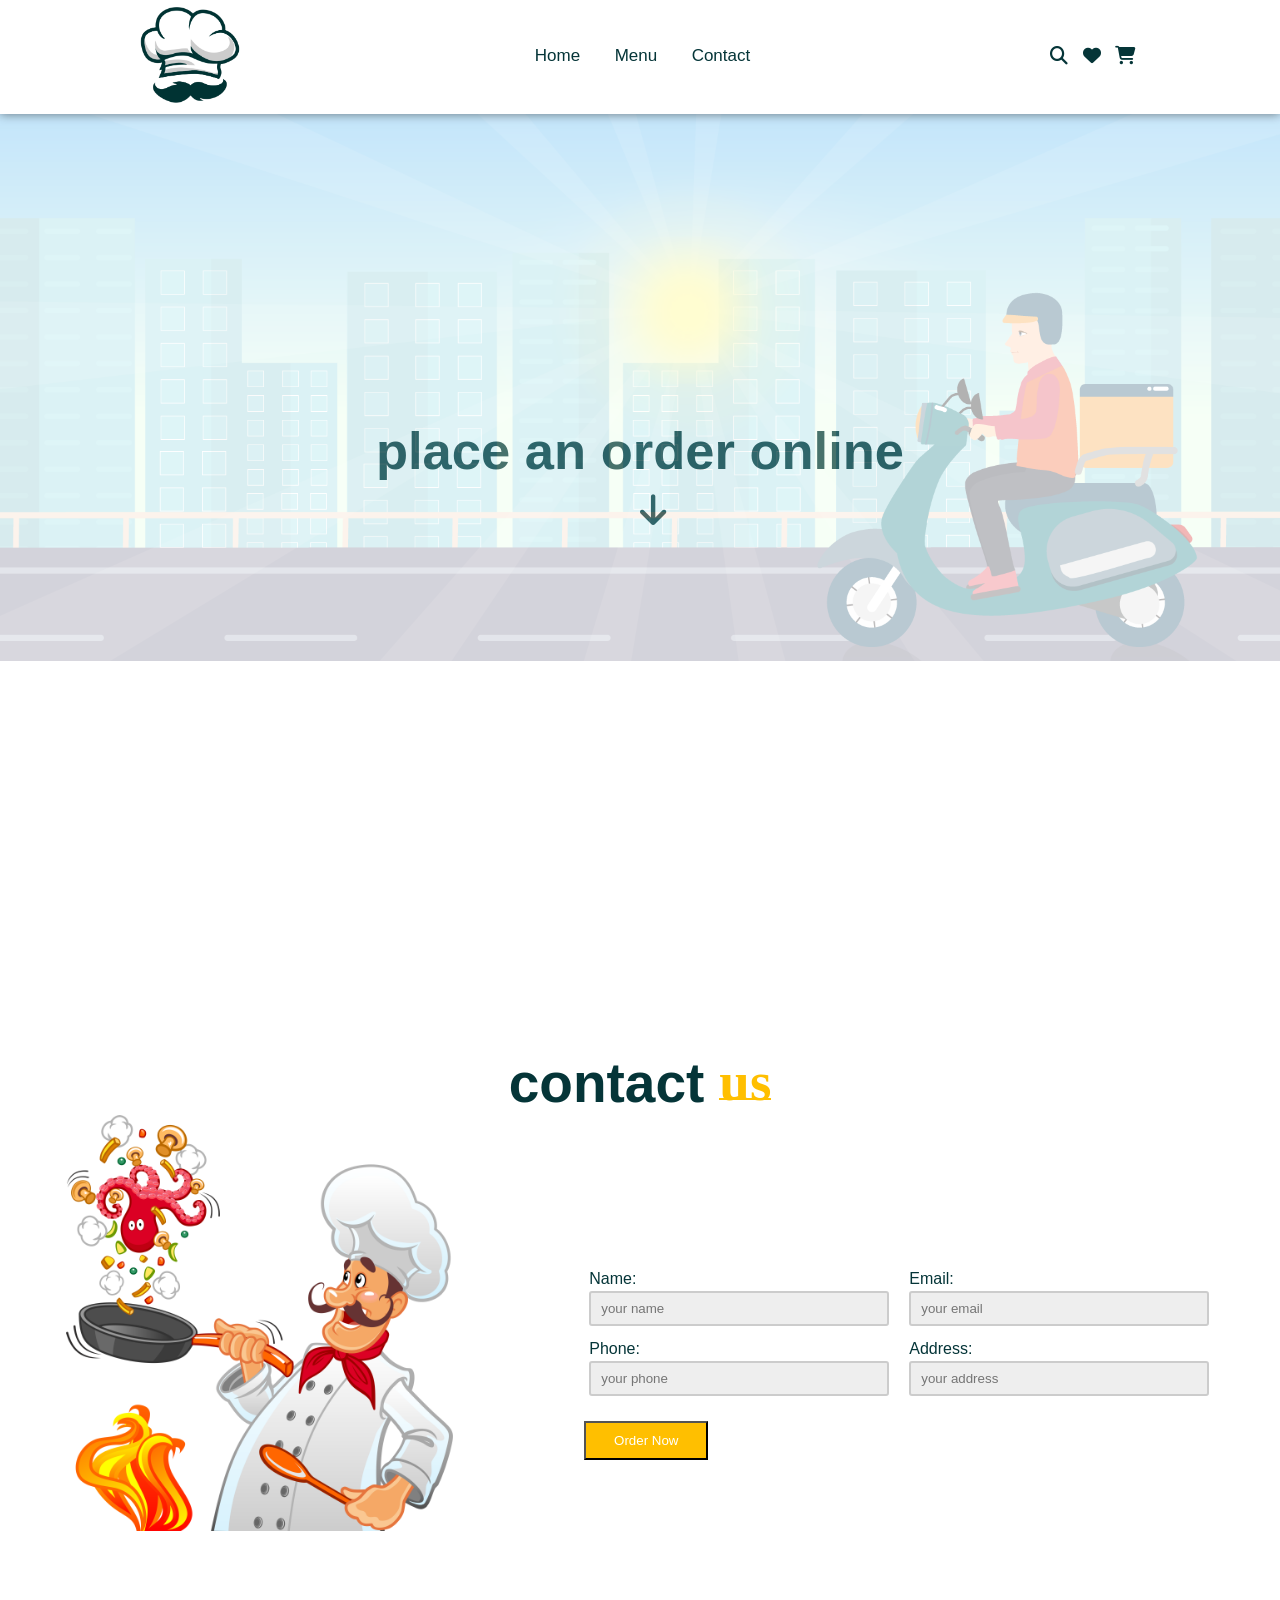
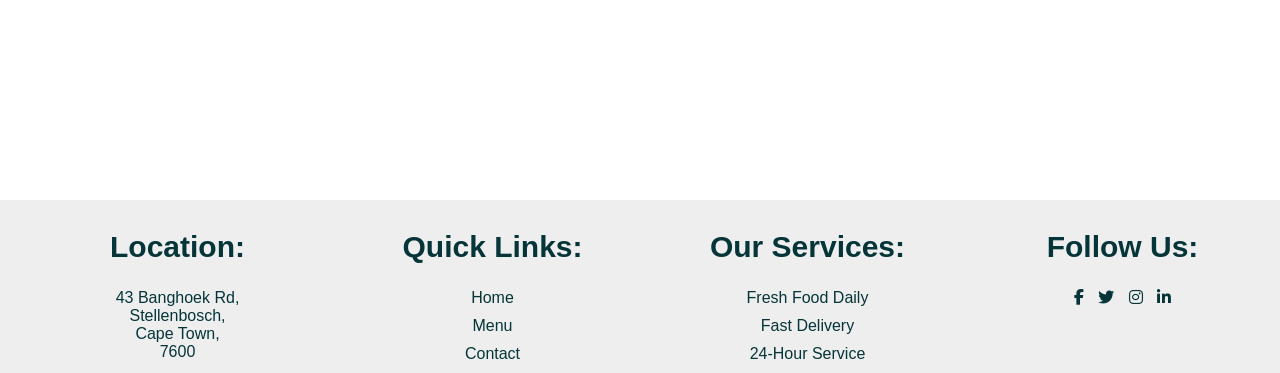
<file: contact.html>
<!doctype html> <!--An instruction to the web browser about what version of HTML the page is written in.-->
<html lang="en"> <!--Specifies the language of the element's content.-->
  <head>
    <meta charset="UTF-8">
    <meta http-equiv="X-UA-Compatible" content="IE=edge">
    <meta name="viewport" content="width-device-width, initial-scale=1.0">
    <title>Chef's Restaurant</title>
    <link rel="stylesheet" href="Styling.css"> <!--Linking the CSS file-->
    <link rel="stylesheet" href="https://cdnjs.cloudflare.com/ajax/libs/font-awesome/6.1.1/css/all.min.css"> <!--Linking icons and its styling-->
  </head>
  <body>
    <section id="Home"> <!--Top section created to attract page attention-->
      <nav> <!--Navigation Tab creation-->
        <div class="logo">
          <img src="Media/logo.png" alt="logo image">
        </div>

        <ul> <!--Navigation page links-->
          <li><a href="file:///C:/Users/Lawrenzo%20Swarts/OneDrive/Documents/Freelancing%20Work/Lawrenzo%20Swarts%20Portfolio/Projects/LawrenzoSwarts_FED521_FA1/index.html">Home</a></li>
          <li><a href="file:///C:/Users/Lawrenzo%20Swarts/OneDrive/Documents/Freelancing%20Work/Lawrenzo%20Swarts%20Portfolio/Projects/LawrenzoSwarts_FED521_FA1/menu.html">Menu</a></li>
          <li><a href="file:///C:/Users/Lawrenzo%20Swarts/OneDrive/Documents/Freelancing%20Work/Lawrenzo%20Swarts%20Portfolio/Projects/LawrenzoSwarts_FED521_FA1/contact.html">Contact</a></li>
        </ul>

        <div class="icon">
          <i class="fa-solid fa-magnifying-glass"></i>
          <i class="fa-solid fa-heart"></i>
          <i class="fa-solid fa-cart-shopping"></i>
        </div>

        
      </nav>
      <div class="Contact_image"> <!--Top section with image and gripping text-->
        <div class="image_text">
          <h1>place an order online</h1>
        <i class="fa-solid fa-arrow-down"></i>
        </div>
        <img src="Media/delivery.png" alt="Menu img" text-align="center">

      </div>
      

    </section>
    <div class="order" id="Order">
      <h1>contact<span>us</span></h1><!--Using the span tag, generic inline container element, to stylize the paragraph's text-->

      <div class="order_main">

        <div class="order_image">
          <img src="Media/contact_image.png" alt="Contact Image">
        </div>

        <!--form-->
        <form id="orderForm" action="form.php" method="POST">
          
          <div class="input">
            <p>Name:</p>
            <input type="text" name="name" placeholder="your name" required>
          </div>
        
          <div class="input">
            <p>Email:</p>
            <input type="email" name="email" placeholder="your email" required>
          </div>
        
          <div class="input">
            <p>Phone:</p>
            <input type="tel" name="phone" placeholder="your phone">
          </div>
        
          <div class="input">
            <p>Address:</p>
            <input type="text" name="address" placeholder="your address">
          </div>
        
          <button type="button" class="order_btn" onclick="submitForm()">Order Now</button>
          </form>

          <script>
            function submitForm() {
              var formData = new FormData(document.getElementById("orderForm"));
          
              var xhr = new XMLHttpRequest();
              xhr.open("POST", "form.php", true);
              xhr.onload = function () {
                if (xhr.status == 200) {
                  // Successful submission, you can handle the response here
                  alert("Order submitted successfully!");
                } else {
                  // Error during submission
                  alert("Error submitting order. Please try again later.");
                }
              };
              xhr.send(formData);
            }
          </script>

      </div>
    </div>

    <footer> <!--Creating the footer contain contact information, and links to pages on the website-->
      <div class="footer_main">

        <div class="footer_tag">
          <h2>Location:</h2>
          <p>43 Banghoek Rd,<br>Stellenbosch,<br>Cape Town,<br>7600</p>
        </div>

        <div class="footer_tag">
          <h2>Quick Links:</h2>
          <p><a href="file:///C:/Users/Lawrenzo%20Swarts/OneDrive/Documents/Freelancing%20Work/Lawrenzo%20Swarts%20Portfolio/Projects/LawrenzoSwarts_FED521_FA1/index.html">Home</a></p>
          <p><a href="file:///C:/Users/Lawrenzo%20Swarts/OneDrive/Documents/Freelancing%20Work/Lawrenzo%20Swarts%20Portfolio/Projects/LawrenzoSwarts_FED521_FA1/menu.html">Menu</a></p>
          <p><a href="file:///C:/Users/Lawrenzo%20Swarts/OneDrive/Documents/Freelancing%20Work/Lawrenzo%20Swarts%20Portfolio/Projects/LawrenzoSwarts_FED521_FA1/contact.html">Contact</a></p>
        </div>
 

        <div class="footer_tag">
          <h2>Our Services:</h2>
          <p>Fresh Food Daily</p>
          <p>Fast Delivery</p>
          <p>24-Hour Service</p>
        </div>

        <div class="footer_tag">
          <h2>Follow Us:</h2>
          <a href="https://web.facebook.com/?_rdc=1&_rdr"><i class="fa-brands fa-facebook-f"></i></a>  
          <a href="https://twitter.com/?lang=en"><i class="fa-brands fa-twitter"></i></a>
          <a href="https://www.instagram.com/"><i class="fa-brands fa-instagram"></i></a>
          <a href="https://www.linkedin.com/home"><i class="fa-brands fa-linkedin-in"></i></a>
        </div>

      </div>
      
    </footer>


  </body>
</html>
</file>
<file: Styling.css>
* /*(a universal selector) Setting all elements thus making them look the same in all browsers.*/
{
    margin: 0;
    padding: 0;
    box-sizing: border-box;
    font-family: sans-serif;
}

html
{
    scroll-behavior: smooth;
}

section
{
    width: 100%;
    height: 100vh;
}

section nav
{
    display: flex;
    justify-content: space-around;
    align-items: center;
    position: fixed;
    right: 0;
    left: 0;
    background: white;
    box-shadow: 0 0 10px rgba(0, 0, 0, 0.5);
    z-index: 1000;
}

section nav .logo img
{
    width: 100px;
    cursor: pointer;
    margin: 7px 0;
}

section nav ul
{
    list-style: none;
}

section nav ul li
{
    display: inline-block;
    margin: 0 15px;
}

section nav ul li a
{
    text-decoration: none;
    color: #053538;
    font-weight: 500;
    font-size: 17px;
    transition: 0.1s;
}

section nav ul li a::after
{
    content: '';
    width: 0%;
    height: 2px;
    background: #ffbf00;
    display: block;
    transition: 0.2s linear;
}

section nav ul li a:hover::after
{
    width: 100%;
}

section nav ul li a:hover
{
    color: #ffbf00;
}

section nav .icon i
{
    font-size: 18px;
    color:#053538;
    margin: 0 5px;
    cursor: pointer;
    transition: 0.3s;
}

section nav .icon i:hover
{
    color:#ffbf00;
}

section .main
{
    display:flex;
    align-items: center;
    justify-content: space-around;
    position: relative;
    top: 130px;
}

section .main .men_text h1
{
    font-size: 60px;
    position: relative;
    top: -90;
    left: 20;
    color:#053538;
}

section .main .men_text h1 span
{
    margin-left: 15px;
    color: #ffbf00;
    font-family: mv boli;
    line-height: 22px;
    font-size: 70px;
}

section .main .main_image img
{
    width: 700px;
    position: relative;
    left: 70px;
}

section p
{
    width: 650px;
    text-align: justify;
    position: relative;
    left: 100px;
    top: 60px;
    line-height: 22px;
    color:#053538;
}

section .main_btn
{
    background: #ffbf00;
    position: relative;
    left: 100px;
    top: 90px;
    width: 150px;
    cursor: pointer;
    padding: 12px 25px;
}

section .main_btn a
{
    color: #ffffff;
    margin-right: 5px;
    text-decoration: none;
}

section .main_btn i
{
    color:#ffffff;
    transition: 0.3s;
}

section .main_btn:hover i
{
    transform: translateX(7px); /*Creating a transition of icon to shit 7px on X axis*/
}

.gallery
{
    width: 100%;
    padding: 70px 0;
}

.gallery h1
{
    font-size: 55px;
    display: flex;
    align-items: center;
    justify-content: center;
    color:#053538;
}

.gallery h1 span
{
    margin-left: 15px;
    color:#ffbf00;
    font-family: mv boli;
}

.gallery h1 span::after
{
    content: '';
    width: 100%;
    height: 2px;
    background: #ffbf00;
    display: block;
    position: relative;
    bottom: 15px;
}

.gallery .gallery_image_box
{
    width: 95%;
    margin: 10px auto;
    display: grid;
    grid-template-columns: 1fr 1fr 1fr;
    grid-gap: 10px;
}

.gallery .gallery_image_box .gallery_image
{
    display: flex;
    align-items: center;
    justify-content: center;
    background: #053538;
}

.gallery .gallery_image_box .gallery_image img
{
    width: 100%;
    transition: 0.3s;
}

.gallery .gallery_image_box .gallery_image:hover img
{
    opacity: 0.4;
}

.gallery .gallery_image_box .gallery_image h3
{
    position: absolute;
    font-size: 35px;
    margin-bottom: 130px;
    color: #ffffff;
    font-family: polo;
    z-index: 5;
    opacity: 1;
    transition: 0.3s;
}

.gallery .gallery_image_box .gallery_image:hover h3
{
    opacity: 1;
    color:#ffbf00;
}

.gallery .gallery_image_box .gallery_image p
{
    position: absolute;
    width: 400px;
    margin-top: 30px;
    text-align: center;
    color: white;
    line-height: 22px;
    opacity: 0;
    z-index: 5;
    transition: 0.3s;
}

.gallery .gallery_image_box .gallery_image:hover p
{
    opacity: 1;
}

.gallery .gallery_image_box .gallery_image .gallery_btn
{
    position: absolute;
    margin-top: 180px;
    color:#053538;
    background: #ffbf00;
    padding: 7px 25px;
    text-decoration: none;
    opacity: 1;
    transform: translateY(45px);
    z-index: 5;
    transition: 0.3s;
}
.menu_main_image
{
    width: 100%;
}

.Contact_image
{
    width: 100%;
}


.menu_main_image .image_text
{
    position: absolute;
    top: 50%;
    left: 50%;
    transform: translate(-50%, -50%);
    color:#053538;
    font-size: 35px;
    display: flex;
    align-items: center;
    justify-content: center;
    opacity: 1;
}

.Contact_image .image_text
{
    position: absolute;
    top: 50%;
    left: 50%;
    transform: translate(-50%, -50%);
    color:#053538;
    font-size: 35px;
    display: flex;
    align-items: center;
    justify-content: center;
    opacity: 1;
}

.menu_main_image .image_text i
{
    position: absolute;
    top: 120%;
    left: 50%;
    color:#053538;
}

.Contact_image .image_text i
{
    position: absolute;
    top: 120%;
    left: 50%;
    color:#053538;
}


.menu_main_image img
{
    padding-top: 100px;
    width: 100%;
    align-items: center;
    height: auto;
    object-position: center;
    opacity: 0.3;
    display: block;
    margin-left: auto;
    margin-right: auto;
}

.Contact_image img
{
    padding-top: 100px;
    width: 100%;
    align-items: center;
    height: auto;
    object-position: center;
    opacity: 0.3;
    display: block;
    margin-left: auto;
    margin-right: auto;
}

.menu
{
    width: 100%;
    padding: 70px 0;
}

.menu h1
{
    font-size: 55px;
    display: flex;
    align-items: center;
    justify-content: center;
    margin-bottom: 30px;
    color:#053538;
}

.menu h1 span
{
    color:#ffbf00;
    margin-left: 15px;
    font-family: mv boli;
}

.menu h1 span::after
{
    content: '';
    width: 100%;
    height: 2px;
    background:#ffbf00;
    display: block;
    position: relative;
    bottom: 15px;
}

.menu .menu_box
{
    width: 95%;
    margin: 0 auto;
    display: grid;
    grid-template-columns: 1fr 1fr 1fr 1fr;
    grid-gap: 15px;
}

.menu .menu_box .menu_card
{
    width: 325px;
    height: 480px;
    padding-top: 10px;
    margin-bottom: 20px;
    box-shadow: 0 0 10px rgba(0, 0, 0, 0.2);
}

.menu .menu_box .menu_card .menu_image
{
    width: 300px;
    height: 245px;
    margin: 0 auto;
    overflow: hidden;
}

.menu .menu_box .menu_card .menu_image img
{
    width: 100%;
    height: auto;
    object-fit: cover;
    object-position: center;
    transition: 0.3s;
}

.menu .menu_box .menu_card .menu_image:hover img
{
    transform: scale(1.1);
}

.menu .menu_box .menu_card .menu_info h2
{
    width: 60%;
    text-align: center;
    margin: 10px auto 10px auto;
    font-size: 25px;
    color: #ffbf00;
}

.menu .menu_box .menu_card .menu_info p
{
    text-align: center;
    margin-top: 8px;
    line-height: auto;
    color: #053538;
}

.menu .menu_box .menu_card .menu_info h3
{
    text-align: center;
    justify-content: center;
    object-fit: cover;
    color: #053538;
}

.menu .menu_box .menu_card .menu_info .menu_icon
{
    color:#ffbf00;
    text-align: center;
    margin: 10px 0 10px 0;
}

.menu .menu_box .menu_card .menu_info .menu_btn
{
    display: flex;
    align-items: center;
    justify-content: center;
    text-decoration: none;
    color: #fff;
    background-color: #053538;
    padding: 8px 10px;
    margin: 0 80px;
    transition: 0.3s;
    object-fit: cover;
}


.order
{
    width: 100%;
    height: 100vh;
    padding: 70px 0;
    background-size: cover;
    background-position: center;
}

.order h1
{
    padding-top: 80px;
    display: flex;
    align-items: center;
    justify-content: center;
    color:#053538;
    font-size: 55px;
}

.order span
{
    color:#ffbf00;
    margin-left: 15px;
    font-family: mv boli;
}

.order h1 span::after
{
    content: '';
    width: 100%;
    height: 2px;
    background-color: #ffbf00;
    display: block;
    position: relative;
    bottom: 15px;
}

.order .order_main
{
    display: flex;
    align-items: center;
    justify-content: space-around;
}

.order .order_main .order_image img
{
    width: 387px;
    padding-bottom: 71px;
}

.order .order_main form
{
    display: grid;
    grid-template-columns: 1fr 1fr;
    grid-gap: 0 10px;
}

.order .order_main form .input p
{
    color: #053538;
    line-height: 25px;
}

.order .order_main form .input
{
    margin: 5px;
}

.order .order_main form .input input
{
    width: 300px;
    height: 35px;
    padding: 0 10px;
    border: 2px solid #cccccc;
    background: #eeeeee;
    outline: none;
    border-radius: 3px;
}

.order .order_main form .input input:focus
{
    border: 2px solid #ffbf00;
}

.order .order_main form .order_btn
{
    padding: 10px 0;
    background:#ffbf00;
    color:white;
    width: 40%;
    text-align: center;
    margin-top: 20px;
    text-decoration: none;
}

.intro p
{
    color:#053538
}

.intro span
{
    font-weight: bold;
}



footer
{
    width:100%;
    padding: 30px 0 0 20px;
    background: #eeeeee;
}

footer .footer_main
{
    display: grid;
    grid-template-columns: 1fr 1fr 1fr 1fr;
}

footer .footer_main .footer_tag
{
    text-align: center;
}

footer .footer_main .footer_tag h2
{
    color: #053538;
    margin-bottom: 25px;
    font-size: 30px;
}

footer .footer_main .footer_tag p
{
    margin: 10px 0;
    color: #053538;
}

footer .footer_main .footer_tag i
{
    margin: 0 5px;
    cursor: pointer;
    color: #053538;
}

footer .footer_main .footer_tag i:hover
{
    color: #ffbf00;
}

footer .footer_main .footer_tag a
{
    text-decoration: none;
    color: #053538;
    transition: 0.1s;
}

footer .footer_main .footer_tag a:hover
{
    color: #ffbf00;
    font-weight: bold;
}
</file>
